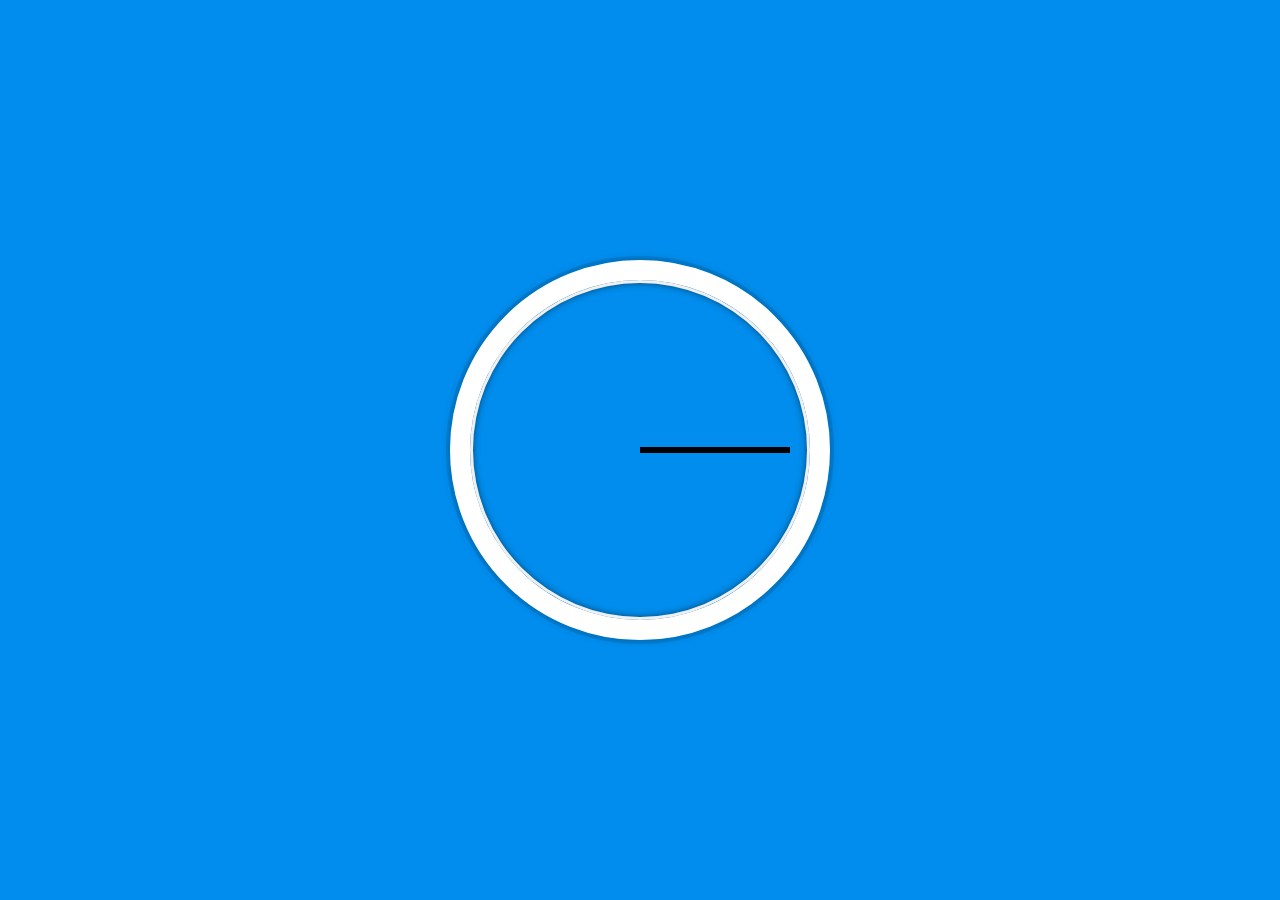
<file: 02 - JS and CSS Clock/index.html>
<!DOCTYPE html>
<html lang="en">
<head>
  <meta charset="UTF-8">
  <title>JS + CSS Clock</title>
  <link rel="stylesheet" href="style.css">
  <link rel="icon" href="https://fav.farm/🔥" />
</head>
<body>


    <div class="clock">
      <div class="clock-face">
        <div class="hand hour-hand"></div>
        <div class="hand min-hand"></div>
        <div class="hand second-hand"></div>
      </div>
    </div>


    
  <script type="text/javascript" src="main.js"></script>
</body>
</html>
</file>
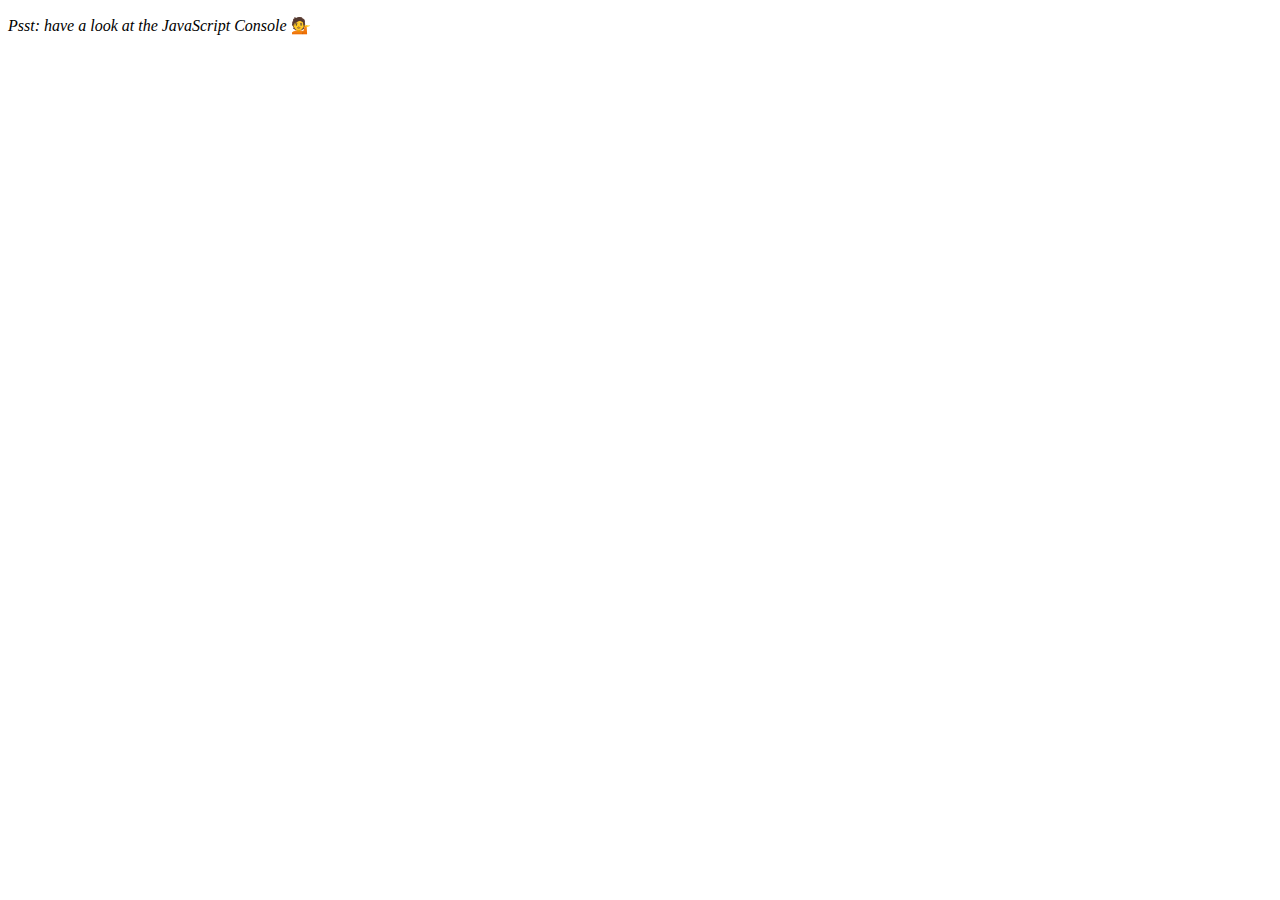
<file: 04 - Array Cardio Day 1/index.html>
<!DOCTYPE html>
<html lang="en">
<head>
  <meta charset="UTF-8">
  <title>Array Cardio 💪</title>
  <link rel="icon" href="https://fav.farm/🔥" />
</head>
<body>
  <p><em>Psst: have a look at the JavaScript Console</em> 💁</p>
  <script>
    // Get your shorts on - this is an array workout!
    // ## Array Cardio Day 1

    // Some data we can work with

    const inventors = [
      { first: 'Albert', last: 'Einstein', year: 1879, passed: 1955 },
      { first: 'Isaac', last: 'Newton', year: 1643, passed: 1727 },
      { first: 'Galileo', last: 'Galilei', year: 1564, passed: 1642 },
      { first: 'Marie', last: 'Curie', year: 1867, passed: 1934 },
      { first: 'Johannes', last: 'Kepler', year: 1571, passed: 1630 },
      { first: 'Nicolaus', last: 'Copernicus', year: 1473, passed: 1543 },
      { first: 'Max', last: 'Planck', year: 1858, passed: 1947 },
      { first: 'Katherine', last: 'Blodgett', year: 1898, passed: 1979 },
      { first: 'Ada', last: 'Lovelace', year: 1815, passed: 1852 },
      { first: 'Sarah E.', last: 'Goode', year: 1855, passed: 1905 },
      { first: 'Lise', last: 'Meitner', year: 1878, passed: 1968 },
      { first: 'Hanna', last: 'Hammarström', year: 1829, passed: 1909 }
    ];

    const people = [
      'Bernhard, Sandra', 'Bethea, Erin', 'Becker, Carl', 'Bentsen, Lloyd', 'Beckett, Samuel', 'Blake, William', 'Berger, Ric', 'Beddoes, Mick', 'Beethoven, Ludwig',
      'Belloc, Hilaire', 'Begin, Menachem', 'Bellow, Saul', 'Benchley, Robert', 'Blair, Robert', 'Benenson, Peter', 'Benjamin, Walter', 'Berlin, Irving',
      'Benn, Tony', 'Benson, Leana', 'Bent, Silas', 'Berle, Milton', 'Berry, Halle', 'Biko, Steve', 'Beck, Glenn', 'Bergman, Ingmar', 'Black, Elk', 'Berio, Luciano',
      'Berne, Eric', 'Berra, Yogi', 'Berry, Wendell', 'Bevan, Aneurin', 'Ben-Gurion, David', 'Bevel, Ken', 'Biden, Joseph', 'Bennington, Chester', 'Bierce, Ambrose',
      'Billings, Josh', 'Birrell, Augustine', 'Blair, Tony', 'Beecher, Henry', 'Biondo, Frank'
    ];
    
    // Array.prototype.filter()
    // 1. Filter the list of inventors for those who were born in the 1500's
    const fifteen = inventors.filter((inventor)=> inventor.year >= 1500 && inventor.year<1600 )
    console.table(fifteen)
    // Array.prototype.map()
    // 2. Give us an array of the inventors first and last names
    const name = inventors.map(inventor=> `${inventor.first} ${inventor.last}`)
    console.table(name)

    // Array.prototype.sort()
    // 3. Sort the inventors by birthdate, oldest to youngest
    const sortInventor = inventors.sort((a,b)=> a.year - b.year)
    console.table(sortInventor)

    // Array.prototype.reduce()
    // 4. How many years did all the inventors live all together?
    const allYears = inventors.reduce((zero, inventor)=>zero+=(inventor.passed - inventor.year),0)
    console.log(allYears)

    // 5. Sort the inventors by years lived
    const lived = inventors.sort((a,b)=>(b.passed-b.year)-(a.passed-a.year))
    console.table(lived)

    // 6. create a list of Boulevards in Paris that contain 'de' anywhere in the name
    // https://en.wikipedia.org/wiki/Category:Boulevards_in_Paris

    // const category = document.querySelector('.mw-category');
    // const links = Array.from(category.querySelectorAll('a'));
    // const de = links
    //             .map(link=>link.textContent)
    //             .filter(streetname => streetname.includes('de'));


    // 7. sort Exercise
    // Sort the people alphabetically by last name
    const lastSort = people.sort((lastOne, nextOne)=>{
        const [aLast,aFirst] = lastOne.split(', ');
        const [bLast,bFirst] = nextOne.split(', ');
        return aLast > bLast ? 1 : -1;
    })
    console.log(lastSort)

    // 8. Reduce Exercise
    // Sum up the instances of each of these
    const data = ['car', 'car', 'truck', 'truck', 'bike', 'walk', 'car', 'van', 'bike', 'walk', 'car', 'van', 'car', 'truck' ];
    const transportation  = data.reduce((obj, item)=>{
      if(!obj[item]){
        obj[item] = 0
      }
      obj[item]++;
      return obj;
    }, {})
    console.log(transportation)
  </script>
</body>
</html>
</file>
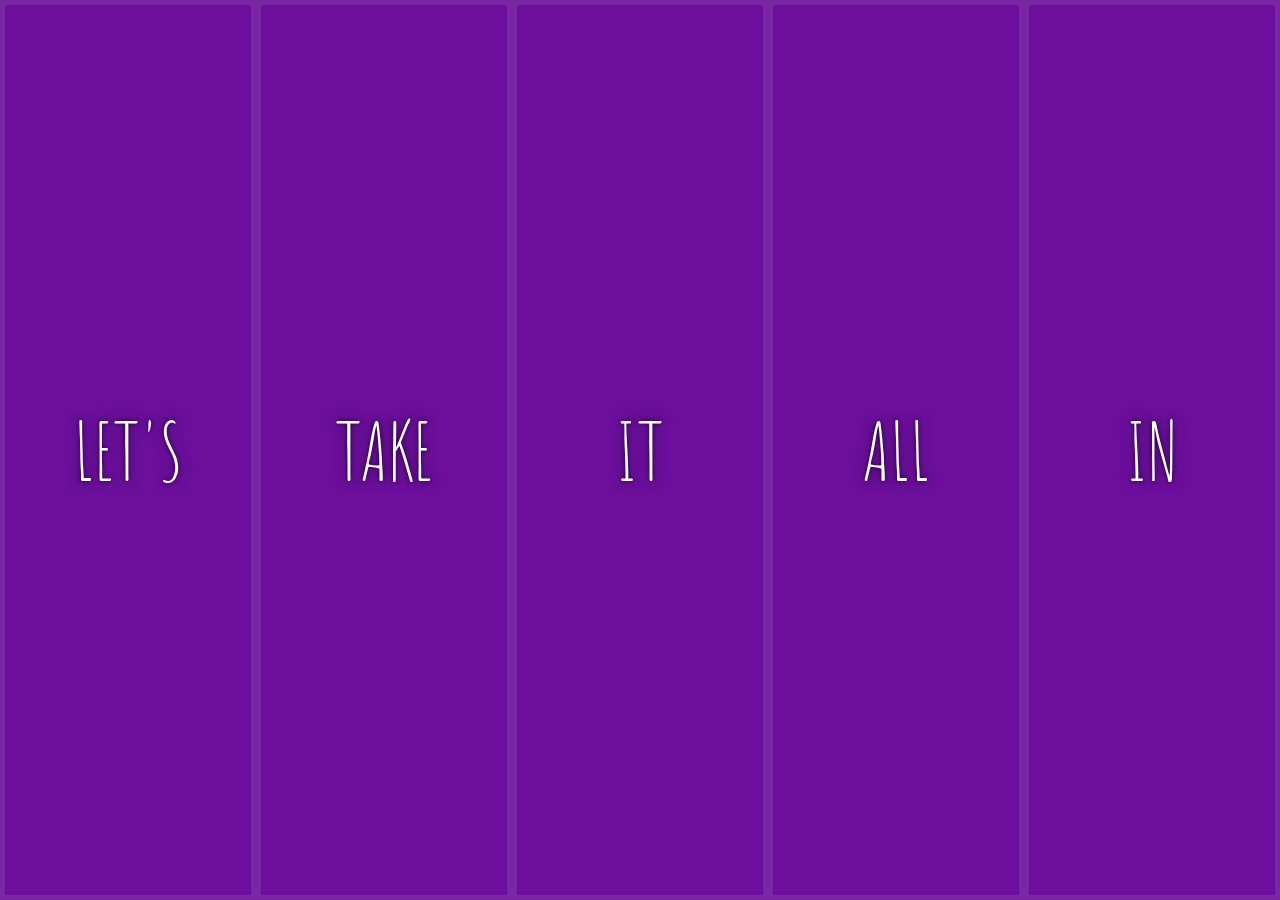
<file: 05 - Flex Panel Gallery/index.html>
<!DOCTYPE html>
<html lang="en">

<head>
    <meta charset="UTF-8">
    <title>Flex Panels 💪</title>
    <link href='https://fonts.googleapis.com/css?family=Amatic+SC' rel='stylesheet' type='text/css'>
    <link rel="icon" href="https://fav.farm/🔥" />
    <link rel="stylesheet" href="style.css">
</head>

<body>



    <div class="panels">
        <div class="panel panel1">
            <p>Hey</p>
            <p>Let's</p>
            <p>Dance</p>
        </div>
        <div class="panel panel2">
            <p>Give</p>
            <p>Take</p>
            <p>Receive</p>
        </div>
        <div class="panel panel3">
            <p>Experience</p>
            <p>It</p>
            <p>Today</p>
        </div>
        <div class="panel panel4">
            <p>Give</p>
            <p>All</p>
            <p>You can</p>
        </div>
        <div class="panel panel5">
            <p>Life</p>
            <p>In</p>
            <p>Motion</p>
        </div>
    </div>
    
    <script src="script.js"></script>

</body>

</html>
</file>
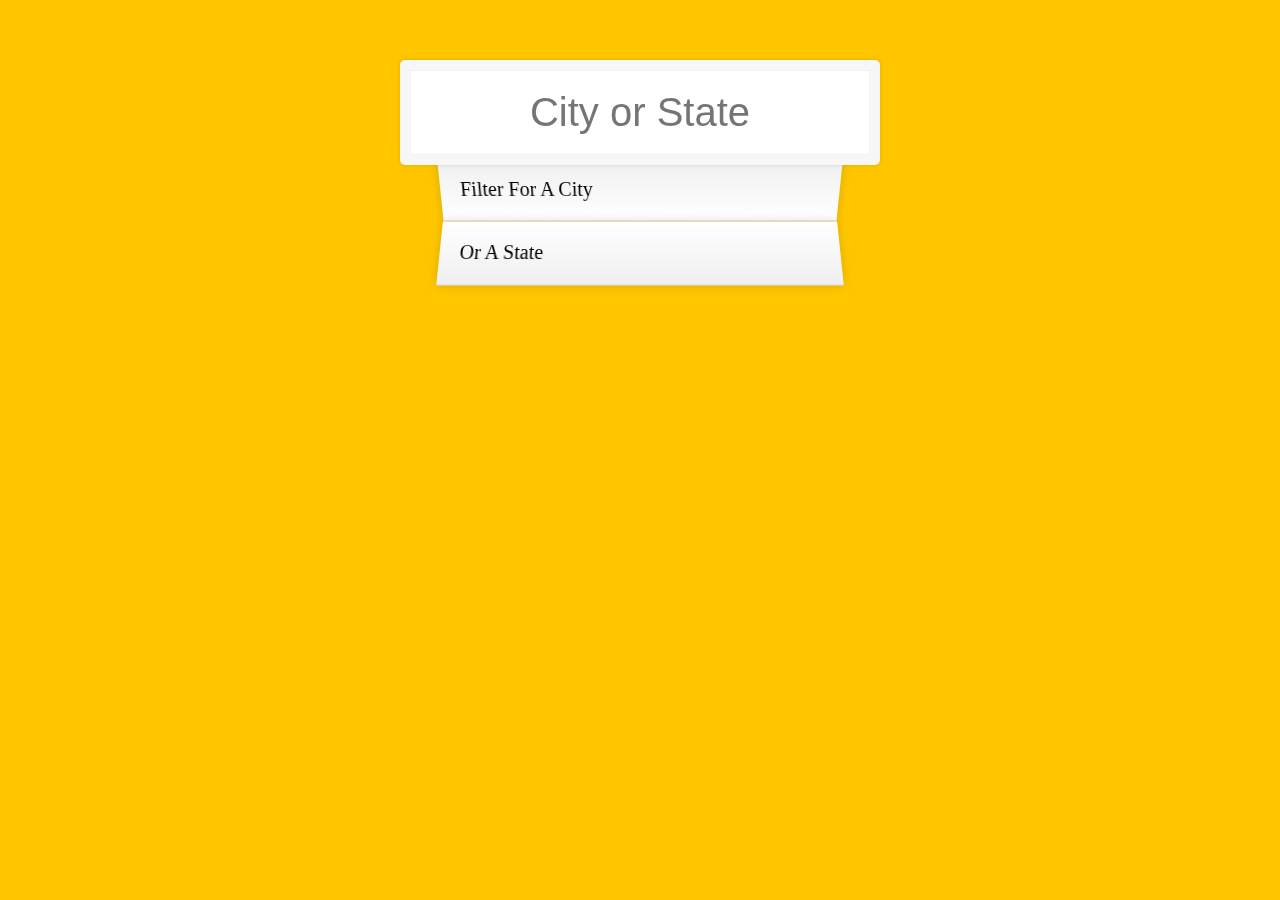
<file: 06 - Type Ahead/index.html>
<!DOCTYPE html>
<html lang="en">
<head>
  <meta charset="UTF-8">
  <title>Type Ahead 👀</title>
  <link rel="stylesheet" href="style.css">
  <link rel="icon" href="https://fav.farm/🔥" />
</head>
<body>

  <form class="search-form">
    <input type="text" class="search" placeholder="City or State">
    <ul class="suggestions">
      <li>Filter for a city</li>
      <li>or a state</li>
    </ul>
  </form>
  <script src="script.js"></script>
</body>
</html>
</file>
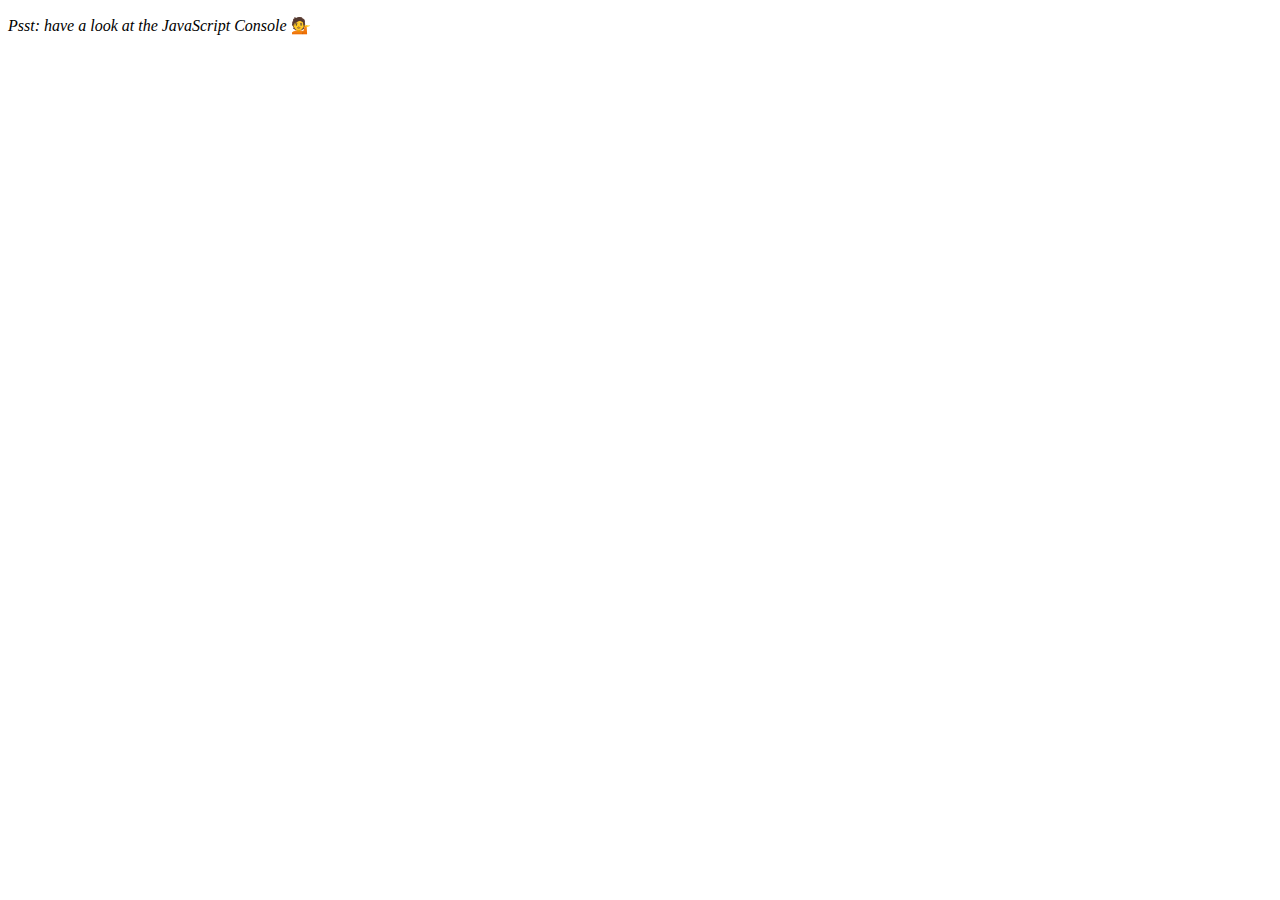
<file: 07 - Array Cardio Day 2/index.html>
<!DOCTYPE html>
<html lang="en">
<head>
  <meta charset="UTF-8">
  <title>Array Cardio 💪💪</title>
  <link rel="icon" href="https://fav.farm/🔥" />
</head>
<body>
  <p><em>Psst: have a look at the JavaScript Console</em> 💁</p>
  <script src="main.js"></script>
</body>
</html>
</file>
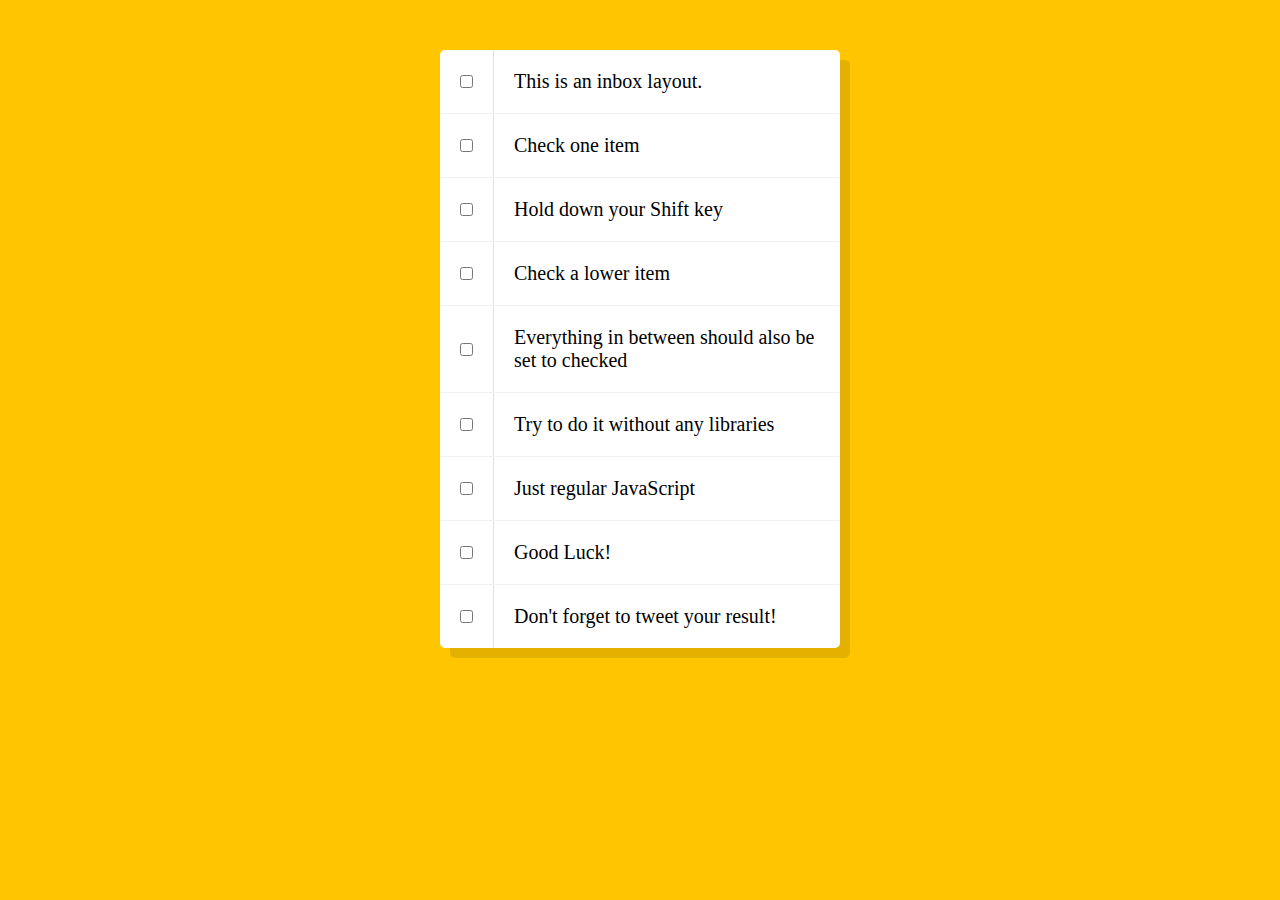
<file: 10 - Hold Shift and Check Checkboxes/index.html>
<!DOCTYPE html>
<html lang="en">
<head>
  <meta charset="UTF-8">
  <title>Hold Shift to Check Multiple Checkboxes</title>
  <link rel="icon" href="https://fav.farm/🔥" />
  <link rel="stylesheet" href="style.css">
</head>
<body>
  
   <!--
   The following is a common layout you would see in an email client.

   When a user clicks a checkbox, holds Shift, and then clicks another checkbox a few rows down, all the checkboxes inbetween those two checkboxes should be checked.

  -->
  <div class="inbox">
    <div class="item">
      <input type="checkbox">
      <p>This is an inbox layout.</p>
    </div>
    <div class="item">
      <input type="checkbox">
      <p>Check one item</p>
    </div>
    <div class="item">
      <input type="checkbox">
      <p>Hold down your Shift key</p>
    </div>
    <div class="item">
      <input type="checkbox">
      <p>Check a lower item</p>
    </div>
    <div class="item">
      <input type="checkbox">
      <p>Everything in between should also be set to checked</p>
    </div>
    <div class="item">
      <input type="checkbox">
      <p>Try to do it without any libraries</p>
    </div>
    <div class="item">
      <input type="checkbox">
      <p>Just regular JavaScript</p>
    </div>
    <div class="item">
      <input type="checkbox">
      <p>Good Luck!</p>
    </div>
    <div class="item">
      <input type="checkbox">
      <p>Don't forget to tweet your result!</p>
    </div>
  </div>

  <script src="main.js"></script>

</body>
</html>
</file>
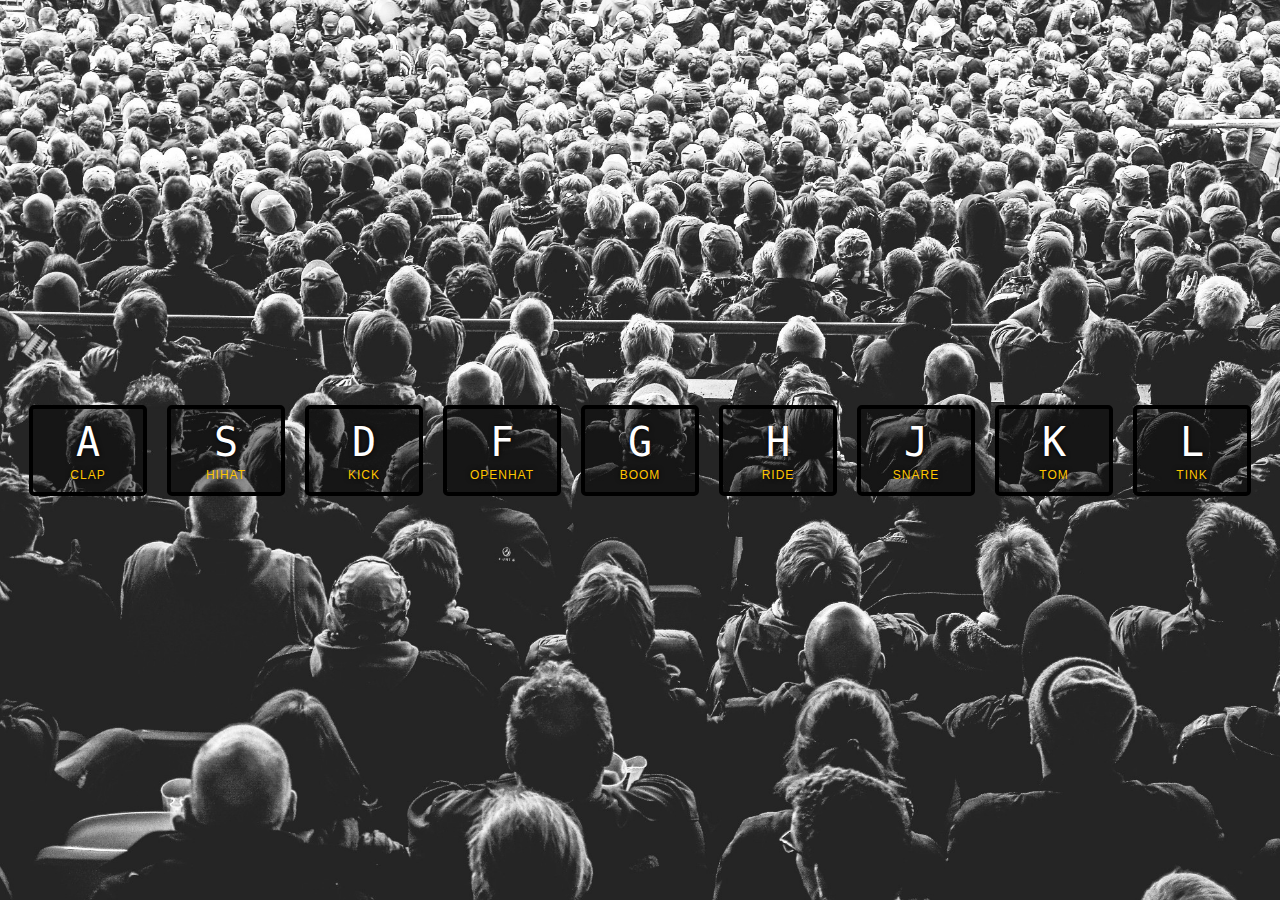
<file: 01 - JavaScript Drum Kit/index-FINISHED.html>
<!DOCTYPE html>
<html lang="en">
<head>
  <meta charset="UTF-8">
  <title>JS Drum Kit</title>
  <link rel="stylesheet" href="style.css">
  <link rel="icon" href="https://fav.farm/✅" />
</head>
<body>


  <div class="keys">
    <div data-key="65" class="key">
      <kbd>A</kbd>
      <span class="sound">clap</span>
    </div>
    <div data-key="83" class="key">
      <kbd>S</kbd>
      <span class="sound">hihat</span>
    </div>
    <div data-key="68" class="key">
      <kbd>D</kbd>
      <span class="sound">kick</span>
    </div>
    <div data-key="70" class="key">
      <kbd>F</kbd>
      <span class="sound">openhat</span>
    </div>
    <div data-key="71" class="key">
      <kbd>G</kbd>
      <span class="sound">boom</span>
    </div>
    <div data-key="72" class="key">
      <kbd>H</kbd>
      <span class="sound">ride</span>
    </div>
    <div data-key="74" class="key">
      <kbd>J</kbd>
      <span class="sound">snare</span>
    </div>
    <div data-key="75" class="key">
      <kbd>K</kbd>
      <span class="sound">tom</span>
    </div>
    <div data-key="76" class="key">
      <kbd>L</kbd>
      <span class="sound">tink</span>
    </div>
  </div>

  <audio data-key="65" src="sounds/clap.wav"></audio>
  <audio data-key="83" src="sounds/hihat.wav"></audio>
  <audio data-key="68" src="sounds/kick.wav"></audio>
  <audio data-key="70" src="sounds/openhat.wav"></audio>
  <audio data-key="71" src="sounds/boom.wav"></audio>
  <audio data-key="72" src="sounds/ride.wav"></audio>
  <audio data-key="74" src="sounds/snare.wav"></audio>
  <audio data-key="75" src="sounds/tom.wav"></audio>
  <audio data-key="76" src="sounds/tink.wav"></audio>

<script>
  function removeTransition(e) {
    if (e.propertyName !== 'transform') return;
    e.target.classList.remove('playing');
  }

  function playSound(e) {
    const audio = document.querySelector(`audio[data-key="${e.keyCode}"]`);
    const key = document.querySelector(`div[data-key="${e.keyCode}"]`);
    if (!audio) return;

    key.classList.add('playing');
    audio.currentTime = 0;
    audio.play();
  }

  const keys = Array.from(document.querySelectorAll('.key'));
  keys.forEach(key => key.addEventListener('transitionend', removeTransition));
  window.addEventListener('keydown', playSound);
</script>


</body>
</html>
</file>
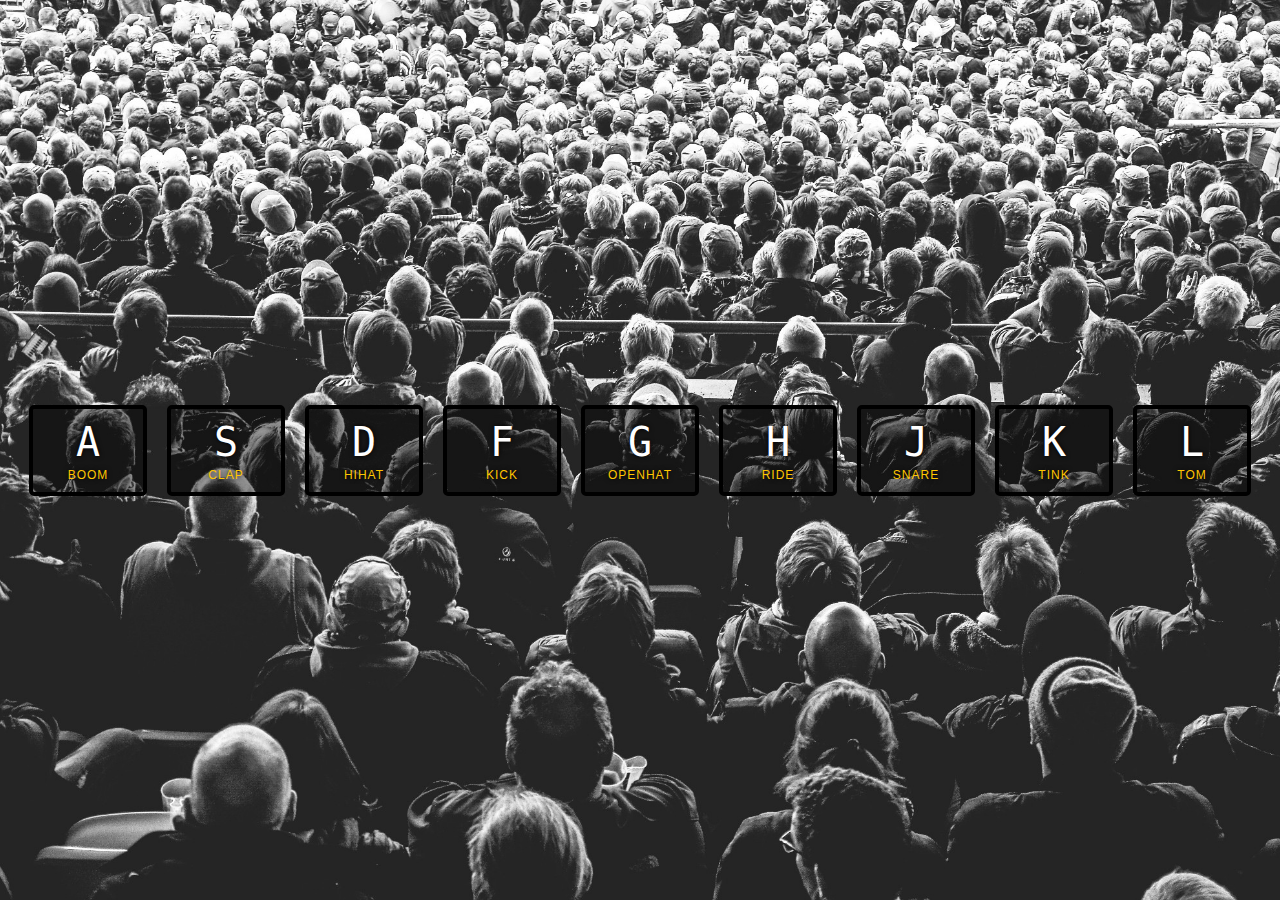
<file: 01 - JavaScript Drum Kit/index-START.html>
<!DOCTYPE html>
<html lang="en">
<head>
  <meta charset="UTF-8">
  <meta name="viewport" content="width=device-width, initial-scale=1.0">
  <title>Js Drum Kit</title>
  <link rel="stylesheet" href="mystyle.css">
  <link rel="icon" href="https://fav.farm/✅" />
</head>
<body>
  <div class="keys">
    <div data-key="65" class="key">
      <kbd>A</kbd>
      <span class="sound">boom</span>
    </div>
    <div data-key="83" class="key">
      <kbd>S</kbd>
      <span class="sound">clap</span>
    </div>
    <div data-key="68" class="key">
      <kbd>D</kbd>
      <span class="sound">hihat</span>
    </div>
    <div data-key="70" class="key">
      <kbd>F</kbd>
      <span class="sound">kick</span>
    </div>
    <div data-key="71" class="key">
      <kbd>G</kbd>
      <span class="sound">openhat</span>
    </div>
    <div data-key="72" class="key">
      <kbd>H</kbd>
      <span class="sound">ride</span>
    </div>
    <div data-key="74" class="key">
      <kbd>J</kbd>
      <span class="sound">snare</span>
    </div>
    <div data-key="75" class="key">
      <kbd>K</kbd>
      <span class="sound">tink</span>
    </div>
    <div data-key="76" class="key">
      <kbd>L</kbd>
      <span class="sound">tom</span>
    </div>
  </div>

  <audio data-key="65" src="sounds/boom.wav"></audio>
  <audio data-key="83" src="sounds/clap.wav"></audio>
  <audio data-key="68" src="sounds/hihat.wav"></audio>
  <audio data-key="70" src="sounds/kick.wav"></audio>
  <audio data-key="71" src="sounds/openhat.wav"></audio>
  <audio data-key="72" src="sounds/ride.wav"></audio>
  <audio data-key="74" src="sounds/snare.wav"></audio>
  <audio data-key="75" src="sounds/tink.wav"></audio>
  <audio data-key="76" src="sounds/tom.wav"></audio>

</body>
<script>
  function playSound(e){
    const audio = document.querySelector(`audio[data-key="${e.keyCode}"]`);
    const key = document.querySelector(`.key[data-key="${e.keyCode}"]`)
    if(!audio) return;
    key.classList.add('playing');
    audio.currentTime =0;
    audio.play()  
  }
  function removeTransition(e){
    if(e.propertyName !== 'transform')return ;
    this.classList.remove('playing')
  }
  const keys = document.querySelectorAll('.key');
  keys.forEach(key => key.addEventListener('transitionend',removeTransition))
  window.addEventListener('keydown',playSound)
</script>
</html>
</file>
<file: 02 - JS and CSS Clock/style.css>
html {
    background: #018DED url(https://unsplash.it/1500/1000?image=881&blur=5);
    background-size: cover;
    font-family: 'helvetica neue';
    text-align: center;
    font-size: 10px;
}

body {
    margin: 0;
    font-size: 2rem;
    display: flex;
    flex: 1;
    min-height: 100vh;
    align-items: center;
}

.clock {
    width: 30rem;
    height: 30rem;
    border: 20px solid white;
    border-radius: 50%;
    margin: 50px auto;
    transform: rotate(90deg);
    position: relative;
    padding: 2rem;
    box-shadow:
        0 0 0 4px rgba(0, 0, 0, 0.1),
        inset 0 0 0 3px #EFEFEF,
        inset 0 0 10px black,
        0 0 10px rgba(0, 0, 0, 0.2);
}

.clock-face {
    position: relative;
    width: 100%;
    height: 100%;
    transform: translateY(-3px);
    /* account for the height of the clock hands */
}

.hand {
    width: 50%;
    height: 6px;
    background: black;
    position: absolute;
    top: 50%;
    transition: all 0.05s;
    transform-origin: 100%;
    transition-timing-function: cubic-bezier(0.165, 0.84, 0.44, 1);
    transform: rotate(90deg);
}
</file>
<file: 05 - Flex Panel Gallery/style.css>
html {
    box-sizing: border-box;
    background: #ffc600;
    font-family: 'helvetica neue';
    font-size: 20px;
    font-weight: 200;
}

body {
    margin: 0;
}

*,
*:before,
*:after {
    box-sizing: inherit;
}

.panels {
    min-height: 100vh;
    overflow: hidden;
    display: flex;
}

.panel {
    background: #6B0F9C;
    box-shadow: inset 0 0 0 5px rgba(255, 255, 255, 0.1);
    color: white;
    text-align: center;
    align-items: center;
    /* Safari transitionend event.propertyName === flex */
    /* Chrome + FF transitionend event.propertyName === flex-grow */
    transition:
        font-size 0.7s cubic-bezier(0.61, -0.19, 0.7, -0.11),
        flex 0.7s cubic-bezier(0.61, -0.19, 0.7, -0.11),
        background 0.2s;
    font-size: 20px;
    background-size: cover;
    background-position: center;
    flex: 1;
    justify-content: center;
    align-items: center;
    display: flex;
    flex-direction: column;

}

.panel1 {
    background-image: url(https://source.unsplash.com/gYl-UtwNg_I/1500x1500);
}

.panel2 {
    background-image: url(https://source.unsplash.com/rFKUFzjPYiQ/1500x1500);
}

.panel3 {
    background-image: url(https://images.unsplash.com/photo-1465188162913-8fb5709d6d57?ixlib=rb-0.3.5&q=80&fm=jpg&crop=faces&cs=tinysrgb&w=1500&h=1500&fit=crop&s=967e8a713a4e395260793fc8c802901d);
}

.panel4 {
    background-image: url(https://source.unsplash.com/ITjiVXcwVng/1500x1500);
}

.panel5 {
    background-image: url(https://source.unsplash.com/3MNzGlQM7qs/1500x1500);
}

/* Flex Children */
.panel>* {
    margin: 0;
    width: 100%;
    transition: transform 0.5s;
    flex: 1;
    display: flex;
    flex-direction: column;
    justify-content: center;
    align-items: center;

}

.panel>*:first-child {
    transform: translateY(-100%);
}

.panel.open-active>*:first-child {
    transform: translateY(0%);
}

.panel>*:last-child {
    transform: translateY(100%);
}

.panel.open-active>*:last-child {
    transform: translateY(0%);
}

.panel p {
    text-transform: uppercase;
    font-family: 'Amatic SC', cursive;
    text-shadow: 0 0 4px rgba(0, 0, 0, 0.72), 0 0 14px rgba(0, 0, 0, 0.45);
    font-size: 2em;


}

.panel p:nth-child(2) {
    font-size: 4em;
}

.panel.open {
    flex: 5;
    font-size: 40px;
}
</file>
<file: 06 - Type Ahead/style.css>
html {
  box-sizing: border-box;
  background: #ffc600;
  font-family: 'helvetica neue';
  font-size: 20px;
  font-weight: 200;
}

*, *:before, *:after {
  box-sizing: inherit;
}

input {
  width: 100%;
  padding: 20px;
}

.search-form {
  max-width: 400px;
  margin: 50px auto;
}

input.search {
  margin: 0;
  text-align: center;
  outline: 0;
  border: 10px solid #F7F7F7;
  width: 120%;
  left: -10%;
  position: relative;
  top: 10px;
  z-index: 2;
  border-radius: 5px;
  font-size: 40px;
  box-shadow: 0 0 5px rgba(0, 0, 0, 0.12), inset 0 0 2px rgba(0, 0, 0, 0.19);
}

.suggestions {
  margin: 0;
  padding: 0;
  position: relative;
  /*perspective: 20px;*/
}

.suggestions li {
  background: white;
  list-style: none;
  border-bottom: 1px solid #D8D8D8;
  box-shadow: 0 0 10px rgba(0, 0, 0, 0.14);
  margin: 0;
  padding: 20px;
  transition: background 0.2s;
  display: flex;
  justify-content: space-between;
  text-transform: capitalize;
}

.suggestions li:nth-child(even) {
  transform: perspective(100px) rotateX(3deg) translateY(2px) scale(1.001);
  background: linear-gradient(to bottom,  #ffffff 0%,#EFEFEF 100%);
}

.suggestions li:nth-child(odd) {
  transform: perspective(100px) rotateX(-3deg) translateY(3px);
  background: linear-gradient(to top,  #ffffff 0%,#EFEFEF 100%);
}

span.population {
  font-size: 15px;
}

.hl {
  background: #ffc600;
}
</file>
<file: 10 - Hold Shift and Check Checkboxes/style.css>
html {
    font-family: sans-serif;
    background: #ffc600;
}

.inbox {
    max-width: 400px;
    margin: 50px auto;
    background: white;
    border-radius: 5px;
    box-shadow: 10px 10px 0 rgba(0, 0, 0, 0.1);
}

.item {
    display: flex;
    align-items: center;
    border-bottom: 1px solid #F1F1F1;
}

.item:last-child {
    border-bottom: 0;
}

input:checked+p {
    background: #F9F9F9;
    text-decoration: line-through;
}

input[type="checkbox"] {
    margin: 20px;
}

p {
    margin: 0;
    padding: 20px;
    transition: background 0.2s;
    flex: 1;
    font-family: 'helvetica neue';
    font-size: 20px;
    font-weight: 200;
    border-left: 1px solid #D1E2FF;
}
</file>
<file: 01 - JavaScript Drum Kit/style.css>
html {
  font-size: 10px;
  background: url('./background.jpg') bottom center;
  background-size: cover;
}

body,html {
  margin: 0;
  padding: 0;
  font-family: sans-serif;
}

.keys {
  display: flex;
  flex: 1;
  min-height: 100vh;
  align-items: center;
  justify-content: center;
}

.key {
  border: .4rem solid black;
  border-radius: .5rem;
  margin: 1rem;
  font-size: 1.5rem;
  padding: 1rem .5rem;
  transition: all .07s ease;
  width: 10rem;
  text-align: center;
  color: white;
  background: rgba(0,0,0,0.4);
  text-shadow: 0 0 .5rem black;
}

.playing {
  transform: scale(1.1);
  border-color: #ffc600;
  box-shadow: 0 0 1rem #ffc600;
}

kbd {
  display: block;
  font-size: 4rem;
}

.sound {
  font-size: 1.2rem;
  text-transform: uppercase;
  letter-spacing: .1rem;
  color: #ffc600;
}
</file>
<file: 01 - JavaScript Drum Kit/mystyle.css>
html{
    font-size: 62.5%;
    background: url('background.jpg') bottom center ;
    background-size: cover;
}
html,body{
    margin: 0;
    padding: 0;
    font-family: sans-serif;
}
.keys{
    display: flex;
    flex: 1;
    min-height: 100vh;
    align-items: center;
    justify-content: center;
}
.key{
    border: .4rem solid black;
    border-radius: .5rem;
    width: 10rem;
    text-align: center;
    margin: 1rem;
    padding: 1rem .5rem;
    font-size: 1.5rem;
    color: white;
    transition: all .07s ease;
    background: rgba(0, 0, 0,0.4);
    text-shadow: 0 0 .5rem black;
}

.playing{
    transform:scale(1.1);
    border-color: #ffc600;
    box-shadow: 0 0 1rem #ffc600;

}
kbd{
    display: block;
    font-size: 4rem;
}
 .sound{
    font-size: 1.2rem;
    text-transform: uppercase;
    letter-spacing: .1rem;
    color: #ffc600;
}
</file>
